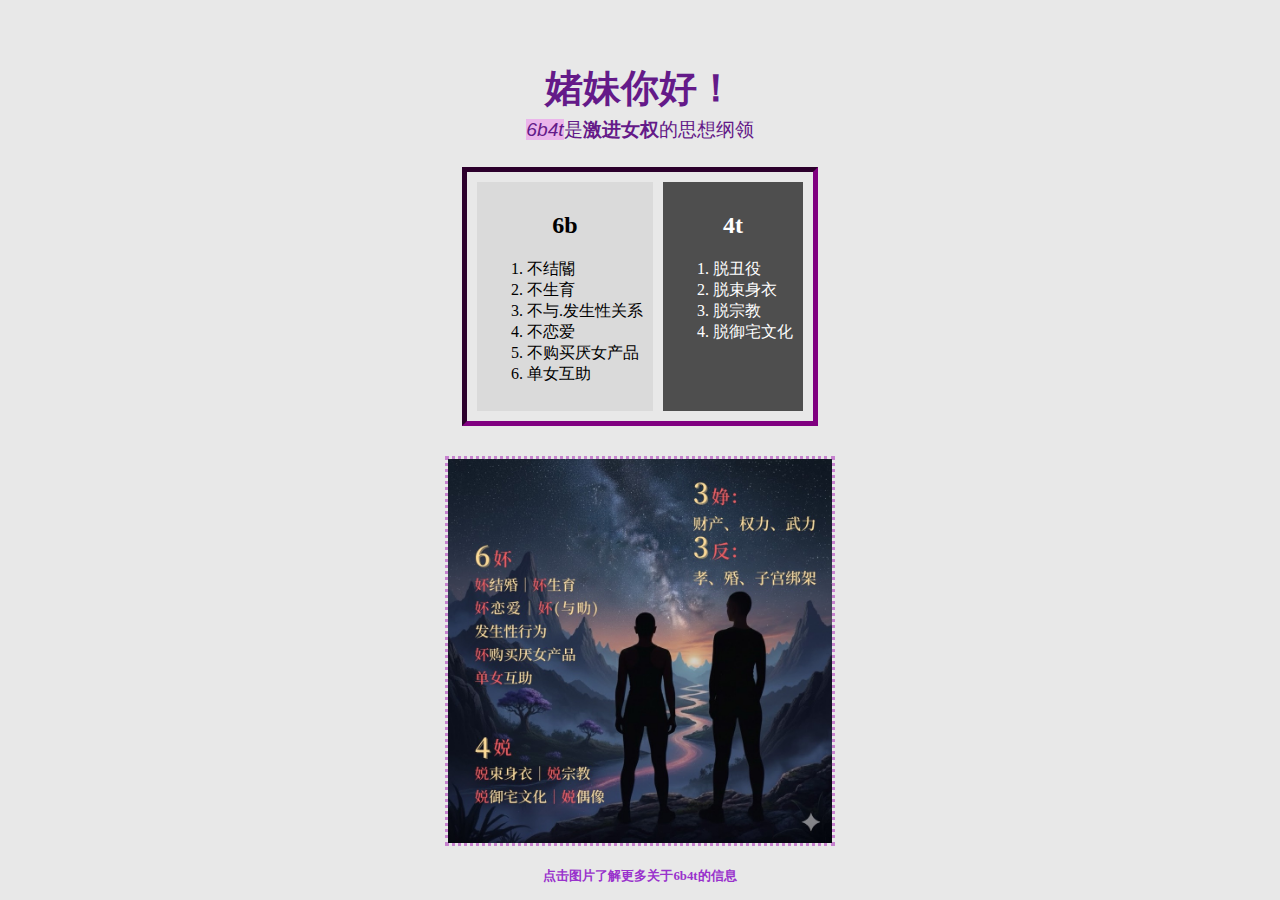
<file: index.html>
<!doctype html>
<html lang="zh">
  <head>
    <meta charset="UTF-8" />
    <meta name="viewport" content="width=device-width, initial-scale=1.0" />
    <link rel="stylesheet" href="css/style.css" />
    <title>媎妹你好！</title>
  </head>
  <body>
    <div class="header">
      <h1>媎妹你好！</h1>
      <p><em>6b4t</em>是<strong>激进女权</strong>的思想纲领</p>
    </div>
    <!-- let all v die! -->
    <div class="lbst">
      <div class="lb">
        <h2>6b</h2>
        <ol>
          <li>不结閽</li>
          <li>不生育</li>
          <li>不与.发生性关系</li>
          <li>不恋爱</li>
          <li>不购买厌女产品</li>
          <li>单女互助</li>
        </ol>
      </div>

      <div class="st">
        <h2>4t</h2>
        <ol>
          <li>脱丑役</li>
          <li>脱束身衣</li>
          <li>脱宗教</li>
          <li>脱御宅文化</li>
        </ol>
      </div>
    </div>

    <div class="link">
      <a
        href="https://www.youtube.com/watch?v=lhPuf2is460"
        target="_blank"
        rel="noreferrer"
        ><img
          class="img_lbst"
          src="assets/lbst.jpeg"
          alt="picture describing the content of 6b4t"
      /></a>
      <p class="caption">点击图片了解更多关于6b4t的信息</p>
    </div>
  </body>
</html>
</file>
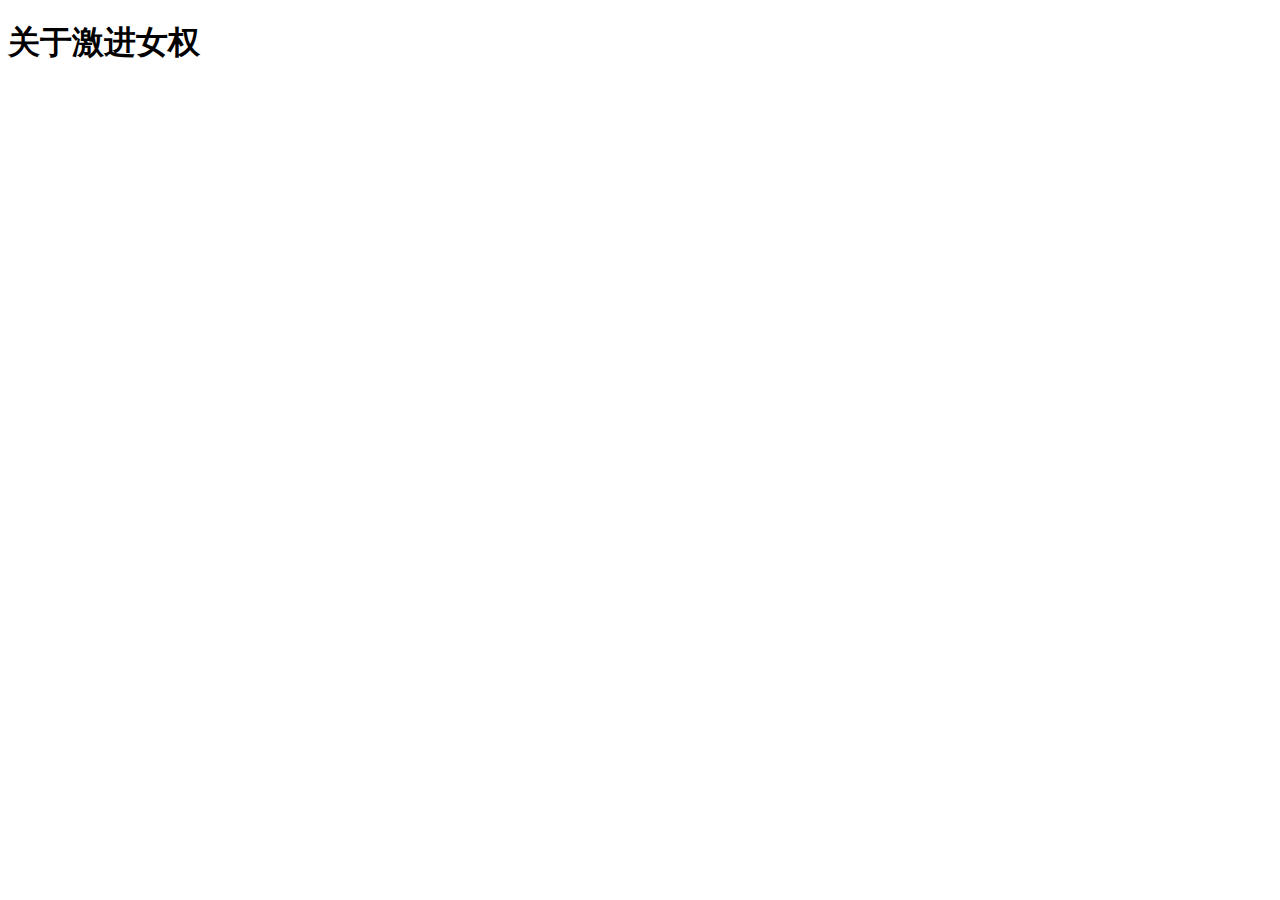
<file: pages/about.html>
<!doctype html>
<html lang="en">
  <head>
    <meta charset="UTF-8" />
    <meta name="viewport" content="width=device-width, initial-scale=1.0" />
    <title>About radfem</title>
  </head>
  <body>
    <h1>关于激进女权</h1>
  </body>
</html>
</file>
<file: css/style.css>
body {
  text-align: center;
  background-color: rgb(232, 232, 232);
}

a {
  color: violet;
}
em {
  background-color: hsl(300, 76%, 72%, 50%);
}

.header {
  text-align: center;
  margin-top: 5rem;
  line-height: 1rem;
  font-family: "Source Han Sans SC", sans-serif;
  font-size: 1.2em;
  color: rgb(100, 26, 137);
}

div.lbst {
  outline: 5px inset purple;
  padding: 5px;
  display: inline-flex;
  margin: 15px auto;
}

div.lb,
div.st {
  padding: 10px;
  display: inline-block;
  text-align: left;
  margin: 5px;
}

div.lb {
  background-color: rgb(218, 218, 218);
}

div.st {
  background-color: rgb(78, 78, 78);
  color: white;
}

div h2 {
  text-align: center;
}

.img_lbst {
  width: 30vw;
  margin: 20px 0 5px;
  border: 3px dotted hsla(294, 71%, 42%, 0.5);
}

p.caption {
  font-size: 0.8em;
  color: darkorchid;
  font-weight: 800;
}
</file>
